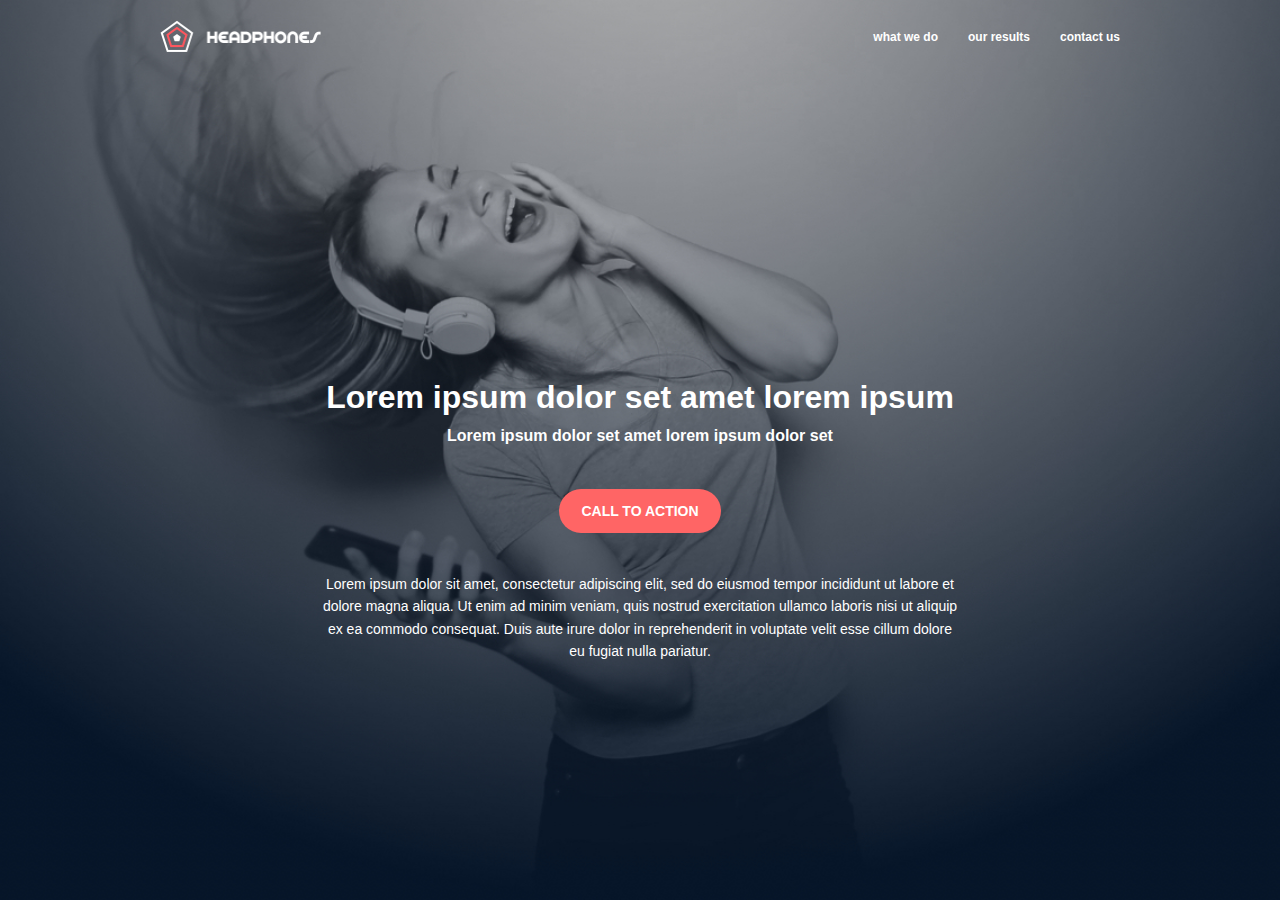
<file: headphones/0-index.html>
<!DOCTYPE html>
<html lang="en">
<head>
  <meta charset="UTF-8">
  <meta name="viewport" content="width=device-width, initial-scale=1.0">
  <title>Headphones</title>
  <link rel="stylesheet" href="0-styles.css">
</head>
<body>
  <header class="hero">
    <div class="hero-container">
      <nav class="nav">
        <input type="checkbox" id="nav-check" class="nav-check">
        <label for="nav-check" class="nav-toggle">
          <span class="nav-toggle-inner"></span>
        </label>
  
        <img src="images/logo_headphones.png" alt="Headphones Logo" class="logo">
        <ul class="nav-links">
          <li><a href="#what-we-do">what we do</a></li>
          <li><a href="#our-results">our results</a></li>
          <li><a href="#contact-us">contact us</a></li>
        </ul>
      </nav>
      <div class="hero-content">
        <h1 class="hero-title">Lorem ipsum dolor set amet lorem ipsum</h1>
        <p class="hero-subtitle">Lorem ipsum dolor set amet lorem ipsum dolor set</p>
        <button href="#" class="cta-button">Call to action</button>
        <p class="hero-definition">
          Lorem ipsum dolor sit amet,
          consectetur adipiscing elit,
          sed do eiusmod tempor incididunt ut labore et dolore magna aliqua.
          Ut enim ad minim veniam,
          quis nostrud exercitation ullamco laboris nisi ut aliquip ex ea commodo consequat.
          Duis aute irure dolor in reprehenderit in voluptate velit esse cillum dolore eu fugiat nulla pariatur.
        </p>
      </div>
    </div>
    <!-- <img src="images/headphones_hero_1.jpg" alt="Hero Background" class="hero-bg"> -->
  </header>
</body>
</html>
</file>
<file: headphones/0-styles.css>
/* Reset CSS */
*,
*::before,
*::after {
  margin: 0;
  padding: 0;
  box-sizing: border-box;
}

/* Variables */
:root {
  --primary-color: #FF6565;
  --text-color: #FFFFFF;
}

/* Base styles */
body {
  font-family: Arial, Helvetica, sans-serif;
  line-height: 1.6;
  color: var(--text-color);
}

/* Container */
.hero-container {
  width: 100%;
  max-width: 1000px;
  margin: 0 auto;
  padding: 0 20px;
}

/* Hero Section */
.hero {
  min-height: 100vh;
  background-image: url('images/headphones_hero_1.jpg');
  background-size: cover;
  background-position: center;
  background-repeat: no-repeat;
  position: relative;
  overflow: hidden;
}

/* Navigation */
.nav {
  display: flex;
  justify-content: space-between;
  align-items: center;
  padding: 20px 0;
}

.logo {
  width: 161px;
  height: 32px;
}

.nav-links {
  display: flex;
  gap: 30px;
  list-style: none;
}

.nav-links a {
  color: var(--text-color);
  text-decoration: none;
  text-transform: lowercase;
  font-size: 12px;
  font-weight: bold;
  transition: opacity 0.3s ease;
}

.nav-links a:hover {
  color: var(--primary-color);
  opacity: 0.8;
  text-transform: uppercase;
}

/* Hide checkbox */
.nav-check {
  display: none;
}

/* Hide hamburger by default */
.nav-toggle {
  display: none;
}

/* Hero content */
.hero-content {
  text-align: center;
  /* padding: 100px 0; */
  position: relative;
  z-index: 1;
  margin-right: auto;
  margin-left: auto;
  width: 637px;
}

.hero-title {
  font-size: 32px;
  font-weight: bold;
  margin-top: 300px;
  color: var(--text-color);
}

.hero-subtitle {
  font-size: 16px;
  font-weight: bold;
  margin-bottom: 40px;
  color: var(--text-color);
}

.cta-button {
  width: 162px;
  height: 44px;
  background: var(--primary-color);
  color: var(--text-color);
  border-radius: 25px;
  border: 0;
  font-size: 14px;
  font-weight: bold;
  text-transform: uppercase;
  margin-bottom: 40px;
}

.cta-button:hover {
  transform: translateY(-2px);
  background-color: #ff5252;
}

.hero-definition {
  color: var(--text-color);
  font-size: 14px;
  font-weight: 100;
}

/* Tablet Styles */
@media screen and (max-width: 768px) and (min-width: 481px) {
  .nav {
    padding: 0 20px;
  }

  .nav-links {
    gap: 20px;
  }

  .nav-links a {
    font-size: 12px;
  }
}

/* Mobile styles */
@media screen and (max-width: 480px) {
  .nav-toggle {
    display: block;
    cursor: pointer;
    padding: 10px;
    position: relative;
    z-index: 2;
  }

  .nav-toggle-inner,
  .nav-toggle-inner::before,
  .nav-toggle-inner::after {
    content: '';
    display: block;
    width: 24px;
    height: 2px;
    background: var(--text-color);
    position: relative;
    transition: transform 0.3s ease;
  }

  .nav-toggle-inner {
    width: 18px;
  }

  .nav-toggle-inner::before {
    top: -6px;
    position: absolute;
  }

  .nav-toggle-inner::after {
    bottom: -6px;
    position: absolute;
  }

  .nav {
    justify-content: space-between;
    padding: 20px 15px;
  }

  .nav-links {
    position: fixed;
    top: 0;
    left: 0;
    width: 100%;
    height: 100vh;
    flex-direction: column;
    align-items: flex-start;
    gap: 20px;
    transform: translateX(-100%);
    transition: transform 0.3s ease;
    padding-top: 75px;
    padding-left: 150px;
  }

  /* When checkbox is checked, show menu */
  .nav-check:checked~.nav-links {
    transform: translateX(0);
  }

  /* Animate hamburger to X */
  .nav-check:checked~.nav-toggle .nav-toggle-inner {
    background: transparent;
  }

  .nav-check:checked~.nav-toggle .nav-toggle-inner::before {
    transform: rotate(45deg);
    top: 0;
  }

  .nav-check:checked~.nav-toggle .nav-toggle-inner::after {
    transform: rotate(-45deg);
    bottom: 0;
  }

  .hero-content {
    padding: 100px 10px 40px;
    text-align: center;
    max-width: 100%;
  }

  .hero-title {
    font-size: 28px;
    margin-bottom: 15px;
  }

  .hero-subtitle {
    font-size: 16px;
    margin-bottom: 30px;
  }

  .hero-description {
    font-size: 14px;
    line-height: 1.7;
    padding: 0;
  }
}
</file>
